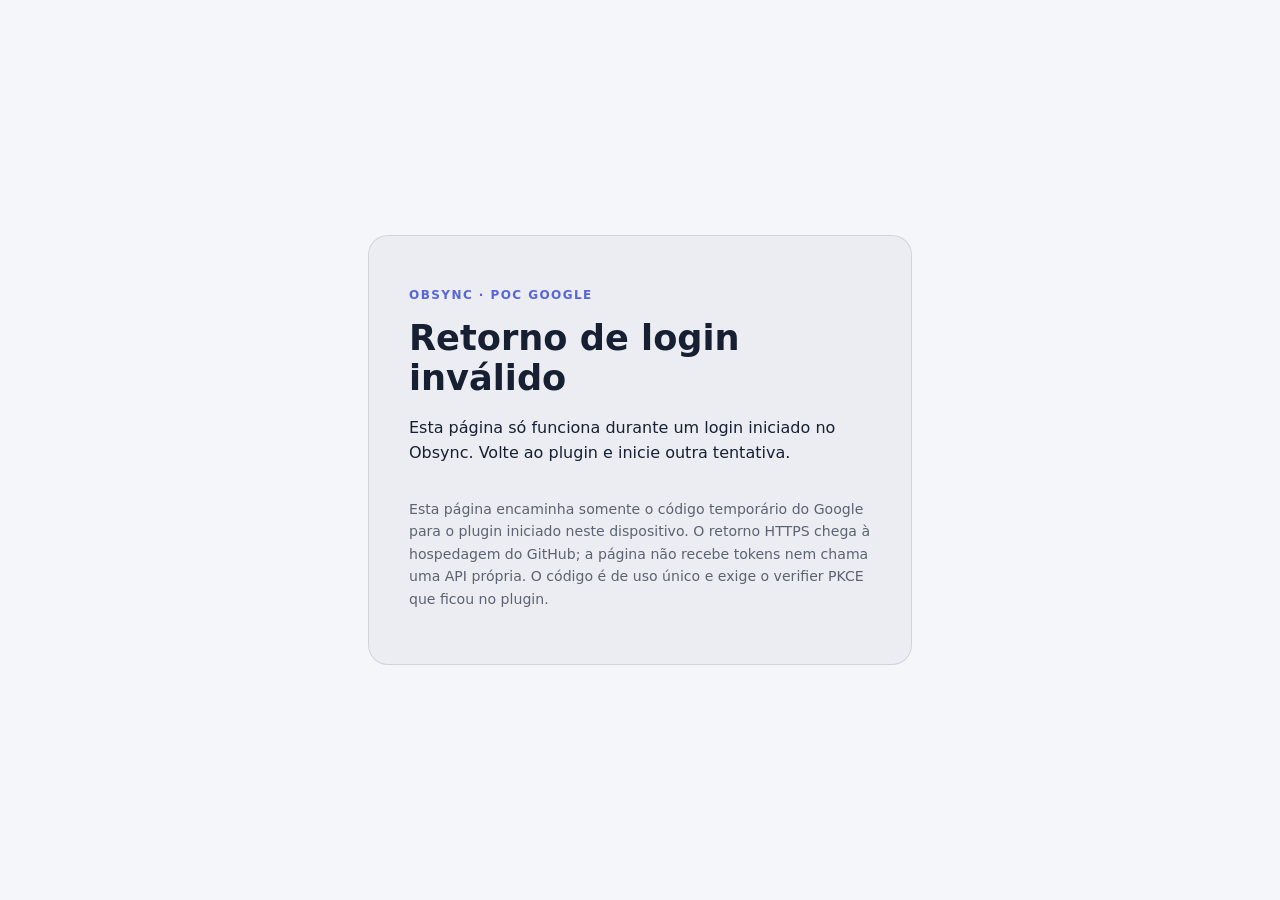
<file: index.html>
<!doctype html>
<html lang="pt-BR">
  <head>
    <meta charset="utf-8">
    <meta name="viewport" content="width=device-width, initial-scale=1">
    <meta name="referrer" content="no-referrer">
    <meta http-equiv="Content-Security-Policy" content="default-src 'none'; style-src 'self'; script-src 'self'; base-uri 'none'; form-action 'none'">
    <title>Obsync — retorno do Google</title>
    <link rel="stylesheet" href="./style.css">
    <script src="./callback.js" defer></script>
  </head>
  <body>
    <main>
      <p class="eyebrow">OBSYNC · POC GOOGLE</p>
      <h1 id="title">Concluindo a autorização</h1>
      <p id="message" aria-live="polite">Aguarde enquanto o Obsidian é aberto.</p>
      <a id="return-link" class="button" href="#" hidden>Voltar para o Obsidian</a>
      <p class="note">Esta página encaminha somente o código temporário do Google para o plugin iniciado neste dispositivo. O retorno HTTPS chega à hospedagem do GitHub; a página não recebe tokens nem chama uma API própria. O código é de uso único e exige o verifier PKCE que ficou no plugin.</p>
    </main>
  </body>
</html>
</file>
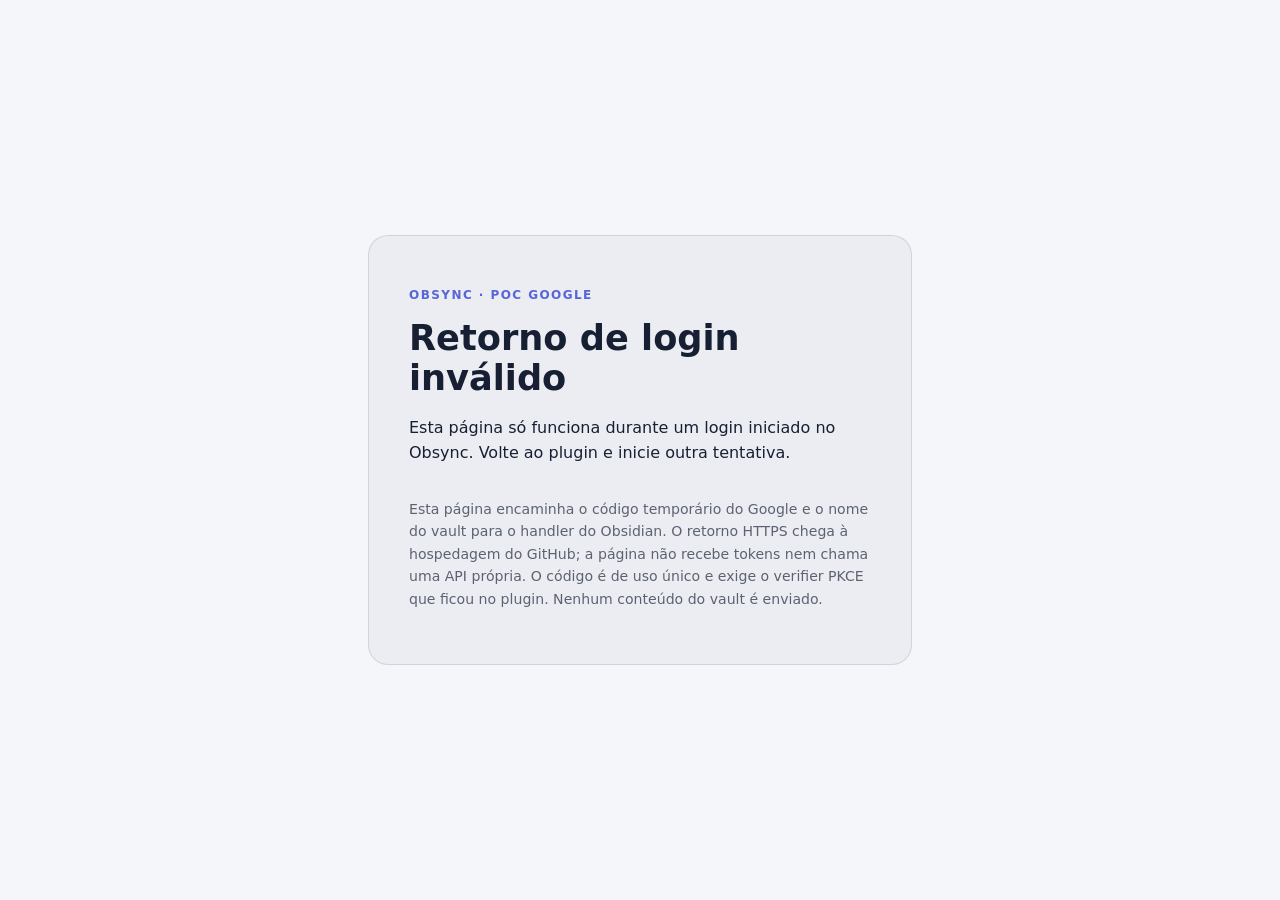
<file: callback.html>
<!doctype html>
<html lang="pt-BR">
  <head>
    <meta charset="utf-8">
    <meta name="viewport" content="width=device-width, initial-scale=1">
    <meta name="referrer" content="no-referrer">
    <meta http-equiv="Content-Security-Policy" content="default-src 'none'; style-src 'self'; script-src 'self'; base-uri 'none'; form-action 'none'">
    <title>Obsync — retorno do Google</title>
    <link rel="stylesheet" href="./style.css">
    <script src="./callback.js" defer></script>
  </head>
  <body>
    <main>
      <p class="eyebrow">OBSYNC · POC GOOGLE</p>
      <h1 id="title">Concluindo a autorização</h1>
      <p id="message" aria-live="polite">Aguarde enquanto o Obsidian é aberto.</p>
      <a id="return-link" class="button" href="#" hidden>Voltar para o Obsidian</a>
      <p class="note">Esta página encaminha o código temporário do Google e o nome do vault para o handler do Obsidian. O retorno HTTPS chega à hospedagem do GitHub; a página não recebe tokens nem chama uma API própria. O código é de uso único e exige o verifier PKCE que ficou no plugin. Nenhum conteúdo do vault é enviado.</p>
    </main>
  </body>
</html>
</file>
<file: style.css>
:root {
  color-scheme: light dark;
  font-family: system-ui, -apple-system, BlinkMacSystemFont, "Segoe UI", sans-serif;
  background: #f5f6fa;
  color: #172033;
  font-synthesis: none;
  text-rendering: optimizeLegibility;
}

@media (prefers-color-scheme: dark) {
  :root {
    background: #151821;
    color: #eef1fa;
  }
}

body {
  min-width: 16rem;
  min-height: 100vh;
  margin: 0;
  display: grid;
  place-items: center;
}

main {
  box-sizing: border-box;
  width: min(100% - 2rem, 34rem);
  padding: 2.5rem;
  border: 1px solid color-mix(in srgb, currentColor 12%, transparent);
  border-radius: 1.25rem;
  background: color-mix(in srgb, currentColor 4%, transparent);
}

.eyebrow {
  color: #5865d8;
  font-size: .75rem;
  font-weight: 750;
  letter-spacing: .12em;
}

h1 {
  margin: 1rem 0 .75rem;
  font-size: clamp(1.6rem, 7vw, 2.2rem);
  line-height: 1.15;
}

#message,
.note {
  line-height: 1.6;
}

.note {
  margin-top: 2rem;
  color: color-mix(in srgb, currentColor 68%, transparent);
  font-size: .88rem;
}

.button {
  display: inline-flex;
  margin-top: 1rem;
  padding: .85rem 1.2rem;
  border-radius: .7rem;
  background: #5865d8;
  color: white;
  font-weight: 700;
  text-decoration: none;
}

.button:focus-visible {
  outline: 3px solid currentColor;
  outline-offset: 3px;
}

[hidden] {
  display: none;
}
</file>
